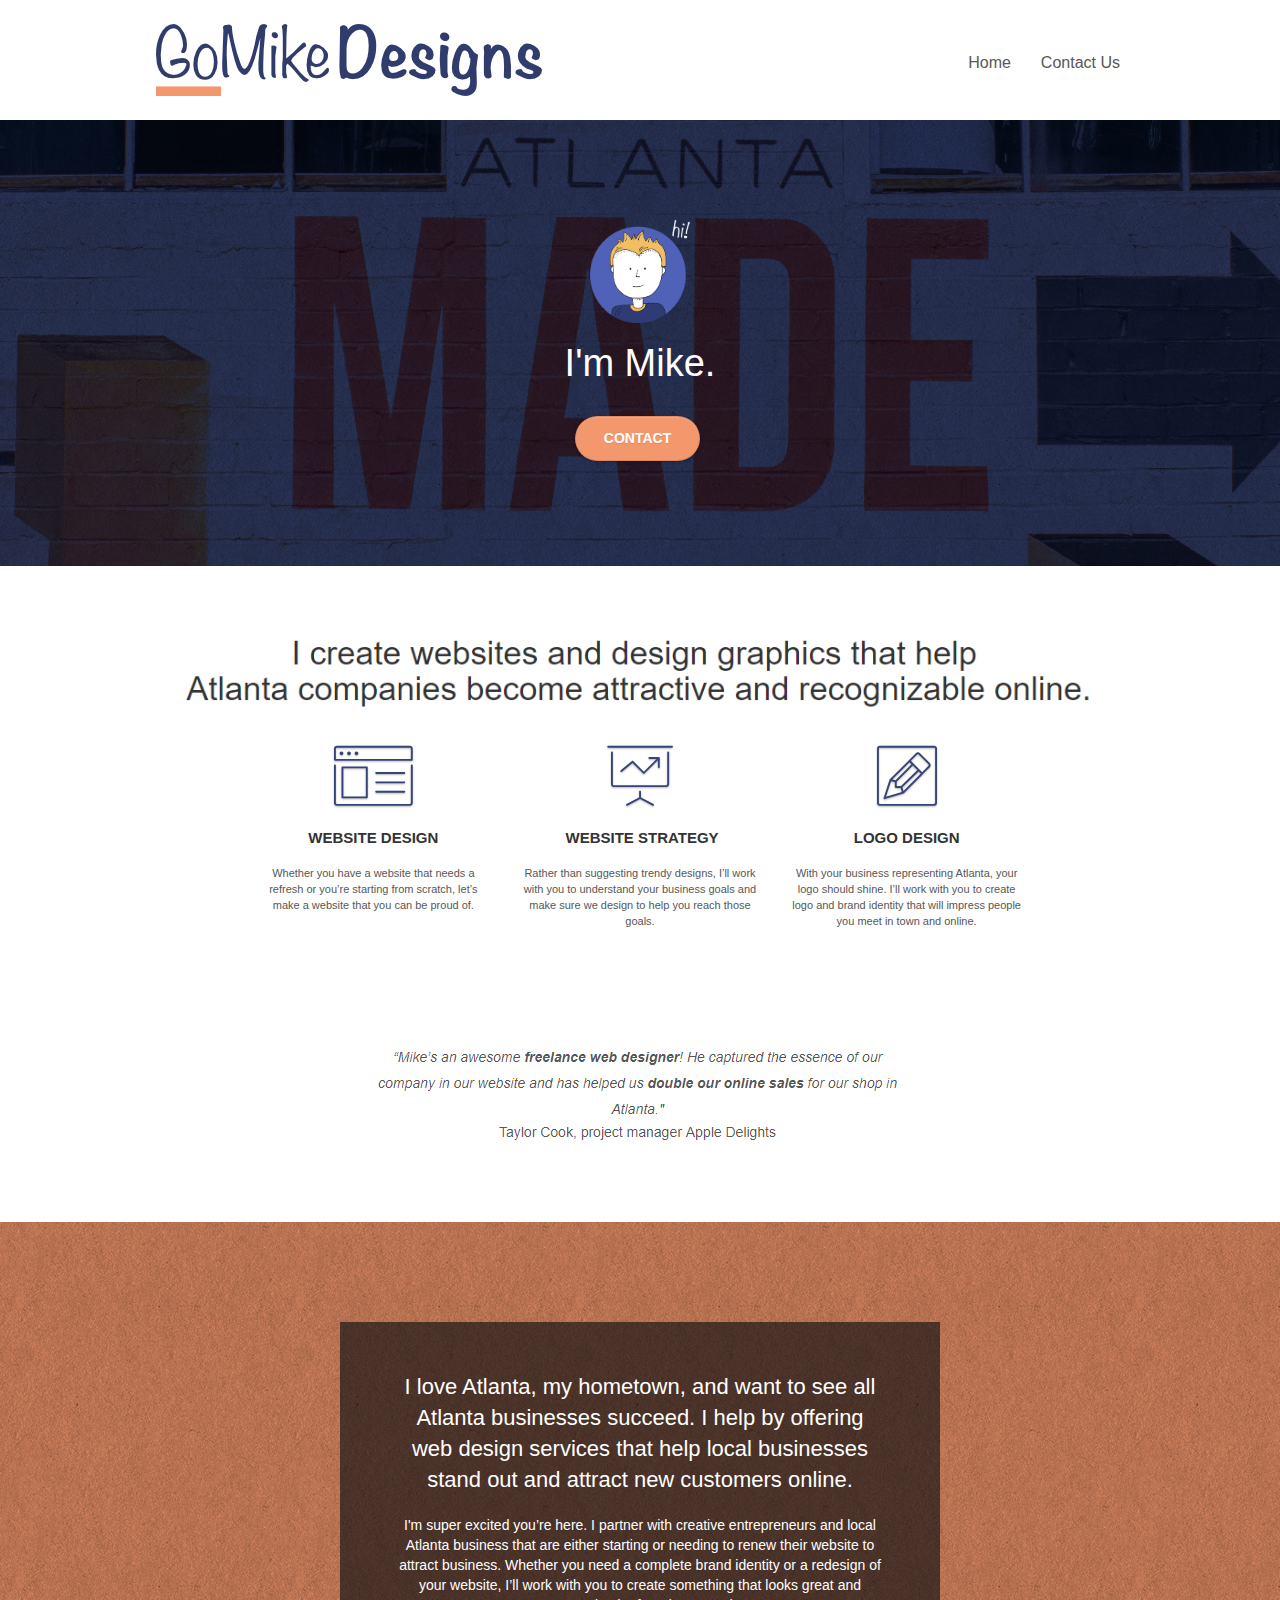
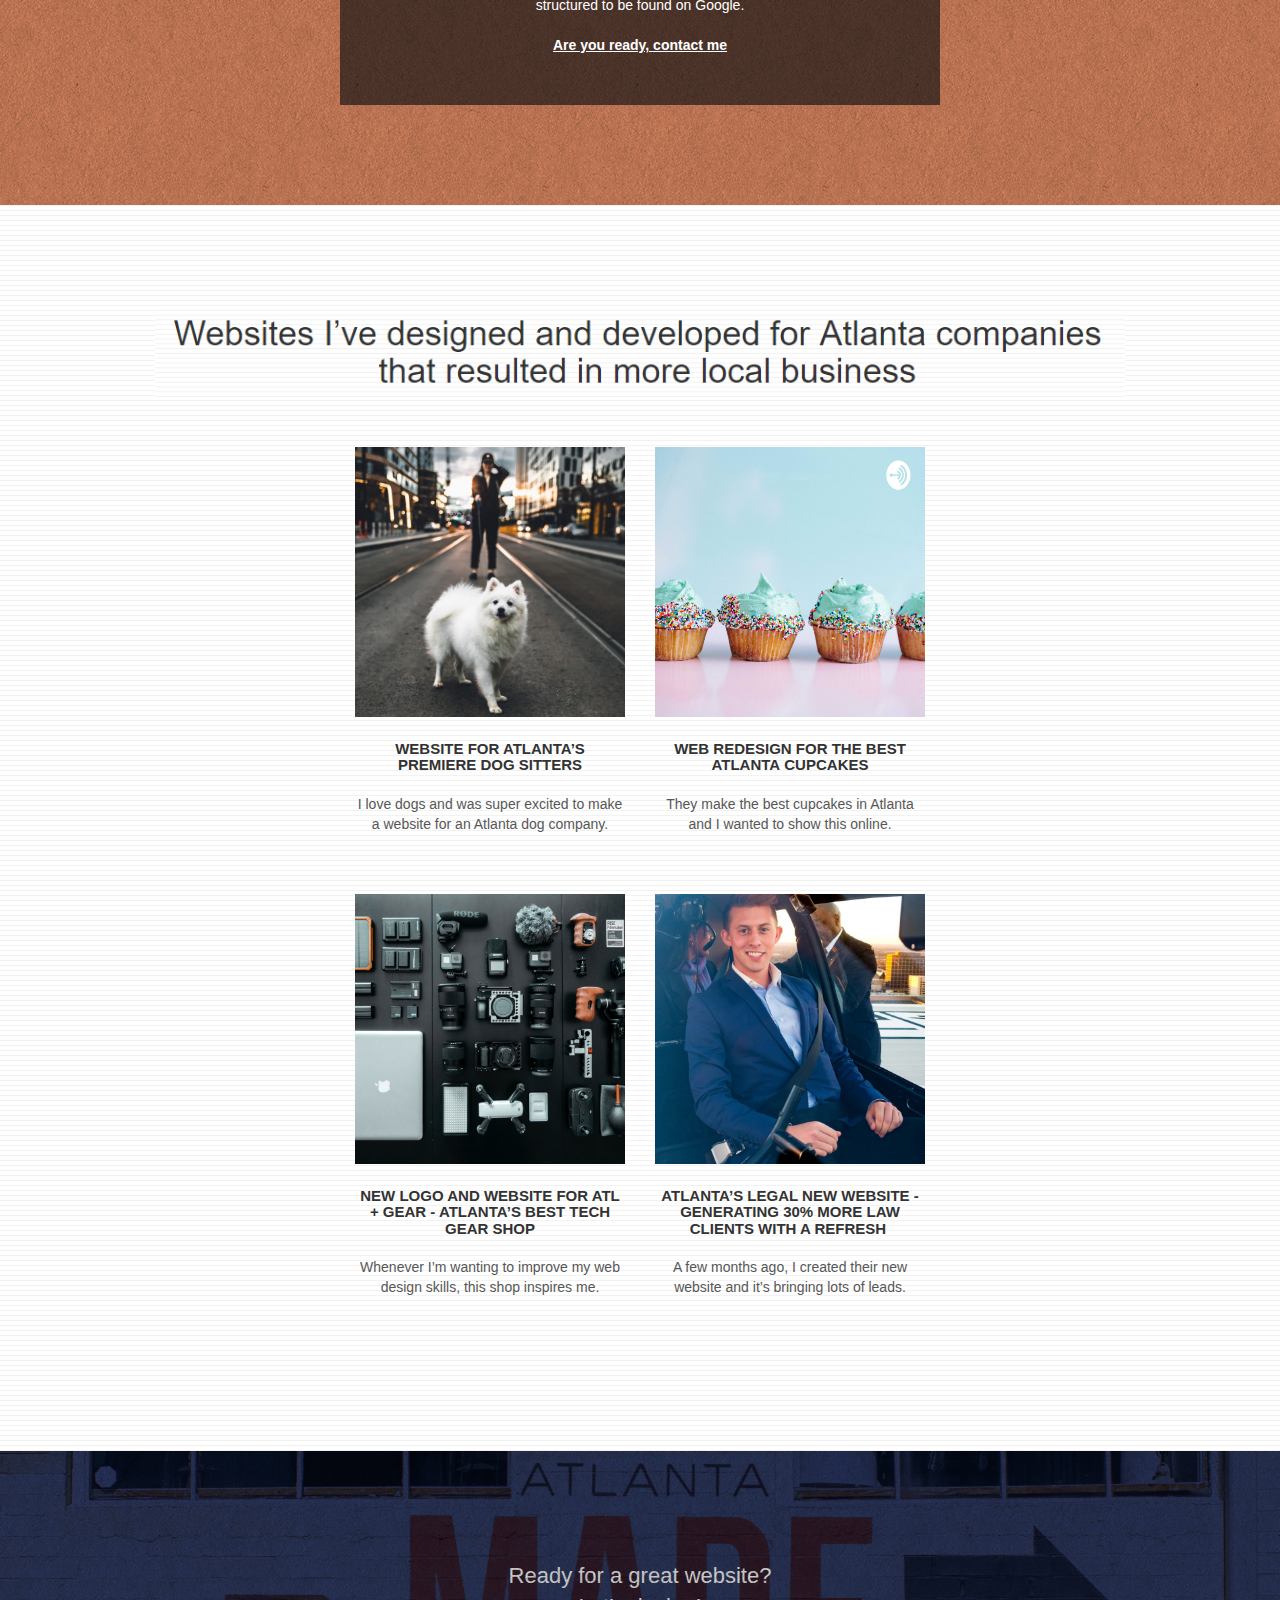
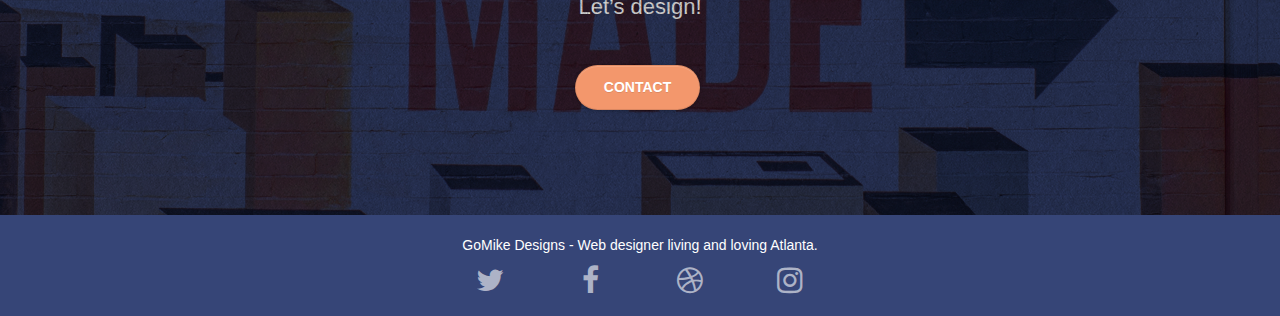
<file: P4 go mike updated 27.12.22/index.html>
<!DOCTYPE html>
<html lang="EN">
  <head>
    <meta charset="utf-8" />
    <meta
      name="keywords"
      content="graphics, web design, atlanta, site, website, designer, strategy, logo, GoMike "
    />
    <meta
      name="description"
      content="I'm Mike and your should hire me to build your website"
    />
    <meta
      name="viewport"
      content="width=device-width, initial-scale=1.0, viewport-fit=cover"
    />
    <link rel="shortcut icon" type="image/png" href="favicon.jpg" />

    <link rel="stylesheet" type="text/css" href="./css/bootstrap.css" />
    <link rel="stylesheet" type="text/css" href="style.css" />
    <link rel="stylesheet" type="text/css" href="./css/font-awesome.css" />
    <link rel="stylesheet" type="text/css" href="./css/et-line.css" />

    <script src="./js/jquery-2.1.0.js"></script>
    <script src="./js/bootstrap.js"></script>
    <script src="./js/blocs.js"></script>
    <script src="./js/jquery.touchSwipe.js"></script>
    <script src="./js/gmaps.js"></script>

    <title>Best web designer Atlanta | GoMike</title>

    <!-- Analytics -->

    <!-- Analytics END -->
  </head>
  <body>
    <!-- Main container -->
    <main class="page-container">
      <!-- bloc-0 -->
      <div class="bloc bgc-white l-bloc" id="bloc-0">
        <div class="container bloc-sm">
          <nav class="navbar row">
            <div class="navbar-header">
              <a class="navbar-brand" href="index.html"
                ><img
                  src="img/atlanta%20web%20design%20logo.png"
                  alt="logo, seo, google, website, internet, web design, design agency"
                  height="40"
              /></a>

              <button
                id="nav-toggle"
                type="button"
                class="ui-navbar-toggle navbar-toggle"
                data-toggle="collapse"
                data-target=".navbar-1"
              >
                <span class="sr-only">Toggle navigation</span
                ><span class="icon-bar"></span><span class="icon-bar"></span
                ><span class="icon-bar"></span>
              </button>
            </div>
            <div class="collapse navbar-collapse navbar-1 special-dropdown-nav">
              <ul class="site-navigation nav navbar-nav">
                <li>
                  <a href="index.html">Home</a>
                </li>
                <li></li>
                <li>
                  <a href="page2.html">Contact Us</a>
                </li>
              </ul>
            </div>
          </nav>
        </div>
      </div>
      <!-- bloc-0 END -->

      <!-- bloc-1-hero -->
      <div
        class="bloc bgc-dark-slate-blue bg-atlanta-20made-20sign d-bloc bg-t-edge bloc-bg-texture texture-paper b-parallax"
        id="bloc-1-hero"
      >
        <div class="container bloc-lg">
          <div class="row tight-width-whitespace">
            <div class="col-sm-12">
              <img
                src="img/atlanta%20web%20designer%20mike.png"
                class="center-block image-resize-mode"
                width="100"
                alt="atlanta web designer mike,seo, google, website, internet, web design, design agency"
              />
              <h1 class="text-center hero-bloc-text tc-white">I'm Mike.</h1>
              <div class="text-center">
                <a
                  href="page2.html"
                  class="btn btn-lg btn-clean btn-rd cta-hero btn-atomic-tangerine"
                  id="cta-hero"
                  >Contact</a
                >
              </div>
            </div>
          </div>
        </div>
      </div>
      <!-- bloc-1-hero END -->

      <!-- bloc-2-services -->
      <div class="bloc bgc-white l-bloc" id="bloc-2-services">
        <div class="container bloc-md">
          <div class="row">
            <div class="col-sm-12 text-center">
              <img
                id="text-img1"
                alt="web agency, web design, logo design, atlanta agency, mike"
                src="img/title.png"
              />
            </div>
          </div>
          <div class="row voffset-lg med-width-whitespace">
            <div class="col-sm-4">
              <div class="text-center">
                <span
                  class="et-icon-browser sm-shadow icon-dark-slate-blue icons icon-lg"
                ></span>
              </div>
              <h1 class="mg-md text-center service-header">Website Design</h1>
              <p class="text-center">
                Whether you have a website that needs a refresh or you&rsquo;re
                starting from scratch, let&rsquo;s make a website that you can
                be proud of.
              </p>
            </div>
            <div class="col-sm-4">
              <div class="text-center">
                <span
                  class="et-icon-presentation sm-shadow icon-dark-slate-blue icons icon-lg"
                ></span>
              </div>
              <h1 class="mg-md text-center service-header">
                &nbsp;Website Strategy
              </h1>
              <p class="text-center">
                Rather than suggesting trendy designs, I&rsquo;ll work with you
                to understand your business goals and make sure we design to
                help you reach those goals.<br />
              </p>
            </div>
            <div class="col-sm-4">
              <div class="text-center">
                <span
                  class="et-icon-edit sm-shadow icon-dark-slate-blue icons icon-lg"
                ></span>
              </div>
              <h1 class="mg-md text-center service-header">Logo Design</h1>
              <p class="text-center">
                With your business representing Atlanta, your logo should shine.
                I&rsquo;ll work with you to create logo and brand identity that
                will impress people you meet in town and online.
              </p>
            </div>
          </div>
          <div class="row voffset-lg voffset">
            <div class="col-xs-12 col-md-8 col-md-offset-2 text-center">
              <img
                id="text-img2"
                alt="web agency, web design, logo design "
                src="img/quote.png"
              />
            </div>
          </div>
        </div>
      </div>
      <!-- bloc-2-services END -->

      <!-- bloc-3-what-i-do -->
      <div
        class="bloc tc-white bgc-atomic-tangerine bloc-bg-texture texture-paper b-parallax bg-atlanta-20made-20sign-20orange d-bloc"
        id="bloc-3-what-i-do"
      >
        <div class="container bloc-lg">
          <div class="row tight-width-whitespace black-background">
            <div class="col-sm-12">
              <h2 class="mg-md text-center tc-white">
                I love Atlanta, my hometown, and want to see all Atlanta
                businesses succeed. I help by offering web design services that
                help local businesses stand out and attract new customers
                online.<br />
              </h2>
              <p class="text-center white">
                I'm super excited you&rsquo;re here. I partner with creative
                entrepreneurs and local Atlanta business that are either
                starting or needing to renew their website to attract business.
                Whether you need a complete brand identity or a redesign of your
                website, I&rsquo;ll work with you to create something that looks
                great and structured to be found on Google.<br /><br /><a
                  class="ltc-white bold-link"
                  href="page2.html"
                  >Are you ready, contact me</a
                ><br />
              </p>
            </div>
          </div>
        </div>
      </div>
      <!-- bloc-3-what-i-do END -->

      <!-- bloc-4-portfolio -->
      <div
        class="bloc bgc-white bg-lines-h2-bg bg-repeat l-bloc"
        id="bloc-4-portfolio"
      >
        <div class="container bloc-lg">
          <div class="row">
            <div class="col-sm-12 text-center">
              <img
                id="text-img3"
                ;
                alt="web agency, web design, logo design "
                src="img/title2.png"
              />
            </div>
          </div>
          <div class="row tight-width-whitespace portfolio-row">
            <div class="col-sm-6">
              <a
                href="#"
                data-lightbox="img/11.jpg"
                data-gallery-id="gallery-1"
                data-caption="Website for Atlanta's Premiere dog salon"
                data-frame="snapshot-lb"
                ><img
                  src="img/11.jpg"
                  class="img-responsive portfolio-thumb"
                  alt="seo, google, website, internet, web design, design agency website for dog salon"
              /></a>
              <h3 class="mg-md text-center">
                Website for Atlanta&rsquo;s premiere Dog Sitters
              </h3>
              <p class="text-center">
                I love dogs and was super excited to make a website for an
                Atlanta dog company.
              </p>
            </div>
            <div class="col-sm-6">
              <a
                href="#"
                data-lightbox="img/2.jpg"
                data-gallery-id="gallery-1"
                data-caption="web redesign for the best cupcakes in Atlanta"
                data-frame="snapshot-lb"
                ><img
                  src="img/2.jpg"
                  class="img-responsive portfolio-thumb"
                  alt="seo, google, website, internet, web design, design agency website for best cupcakes in atlanta"
              /></a>
              <h3 class="mg-md text-center">
                Web redesign for the best Atlanta&nbsp;cupcakes
              </h3>
              <p class="text-center">
                They make the best cupcakes in Atlanta and I wanted to show this
                online.
              </p>
            </div>
          </div>
          <div class="row tight-width-whitespace portfolio-row">
            <div class="col-sm-6">
              <a
                href="#"
                data-lightbox="img/3.bmp"
                data-gallery-id="gallery-1"
                data-caption="New logo and website for Atlanta's best tech gear shop"
                data-frame="snapshot-lb"
                ><img
                  src="img/3.bmp"
                  class="img-responsive portfolio-thumb"
                  alt="3.jpg"
              /></a>
              <h3 class="mg-md text-center">
                New logo and website for Atl + Gear - Atlanta&rsquo;s best tech
                gear shop
              </h3>
              <p class="text-center">
                Whenever I&rsquo;m wanting to improve my web design skills, this
                shop inspires me.
              </p>
            </div>
            <div class="col-sm-6">
              <a
                href="#"
                data-lightbox="img/4.bmp"
                data-gallery-id="gallery-1"
                data-caption="Atlanta's legal website generates 30% more clients after web redesign"
                data-frame="snapshot-lb"
                ><img
                  src="img/4.bmp"
                  class="img-responsive portfolio-thumb"
                  alt="seo, google, website, internet, web design, Atlanta's legal website generates 30% more clients after web redesign"
              /></a>
              <h3 class="mg-md text-center">
                Atlanta&rsquo;s legal new website - Generating 30% more law
                clients with a refresh&nbsp;
              </h3>
              <p class="text-center">
                A few months ago, I created their new website and it&rsquo;s
                bringing lots of leads.
              </p>
            </div>
          </div>
        </div>
      </div>
      <!-- bloc-4-portfolio END -->

      <!-- bloc-5-cta -->
      <div
        class="bloc bgc-dark-slate-blue bg-atlanta-20made-20sign d-bloc bloc-bg-texture texture-paper"
        id="bloc-5-cta"
      >
        <div class="container bloc-lg">
          <div class="row">
            <h2 class="mg-md text-center tc-white">
              Ready for a great website? <br />Let&rsquo;s design!
            </h2>
            <div class="col-sm-12 text-center">
              <a
                href="page2.html"
                class="btn btn-atomic-tangerine btn-clean btn-rd btn-lg cta-hero"
                >Contact</a
              >
            </div>
          </div>
        </div>
      </div>
      <!-- bloc-5-cta END -->

      <!-- Footer - bloc-8 -->
      <footer class="bloc bgc-dark-slate-blue d-bloc" id="bloc-8">
        <div class="container bloc-sm">
          <div class="row">
            <div class="col-sm-12">
              <p class="text-center white">
                GoMike Designs - Web designer living and loving Atlanta.<br />
              </p>
              <div class="row row-no-gutters social">
                <div class="col-sm-3">
                  <div class="text-center">
                    <a class="social" href="index.html" aria-label="twitter"
                      ><span class="fa fa-twitter icon-md"></span
                    ></a>
                  </div>
                </div>
                <div class="col-sm-3">
                  <div class="text-center">
                    <a class="social" href="index.html" aria-label="facebook"
                      ><span class="fa fa-facebook icon-md"></span
                    ></a>
                  </div>
                </div>
                <div class="col-sm-3">
                  <div class="text-center">
                    <a class="social" href="index.html" aria-label="dribbble"
                      ><span class="fa fa-dribbble icon-md"></span
                    ></a>
                  </div>
                </div>
                <div class="col-sm-3">
                  <div class="text-center">
                    <a class="social" href="index.html" aria-label="instagram"
                      ><span class="fa fa-instagram icon-md"></span
                    ></a>
                  </div>
                </div>
              </div>
            </div>
          </div>
        </div>
      </footer>

      <!-- Footer - bloc-8 END -->
    </main>
    <!-- Main container END -->
  </body>
</html>
</file>
<file: P4 go mike updated 27.12.22/style.css>
body {
    margin: 0;
    padding: 0;
    background: #FFF;
    overflow-x: hidden;
    -webkit-font-smoothing: antialiased;
    -moz-osx-font-smoothing: grayscale;
}

a,
button {
    transition: all .3s ease-in-out;
    outline: none !important;
}

a:hover {
    text-decoration: none;
    cursor: pointer;
}

#page-loading-blocs-notifaction {
    position: fixed;
    top: 0;
    bottom: 0;
    width: 100%;
    z-index: 100000;
    background: #FFFFFF url("img/pageload-spinner.gif") no-repeat center center;
}

.bloc {
    width: 100%;
    clear: both;
    background: 50% 50% no-repeat;
    padding: 0 50px;
    -webkit-background-size: cover;
    -moz-background-size: cover;
    -o-background-size: cover;
    background-size: cover;
    position: relative;
}

.bloc .container {
    padding-left: 15px;
    padding-right: 15px;
}

.bloc-lg {
    padding: 100px 50px;
}

.bloc-md {
    padding: 50px;
}

.bloc-sm {
    padding: 20px 50px;
}

.bg-center,
.bg-l-edge,
.bg-r-edge,
.bg-t-edge,
.bg-b-edge,
.bg-tl-edge,
.bg-bl-edge,
.bg-tr-edge,
.bg-br-edge,
.bg-repeat {
    -webkit-background-size: auto !important;
    -moz-background-size: auto !important;
    -o-background-size: auto !important;
    background-size: auto !important;
}

.bg-repeat {
    background: repeat;
}

.bg-t-edge {
    background: top no-repeat;
}

.bloc-bg-texture::before {
    content: "";
    background-size: 2px 2px;
    position: absolute;
    top: 0;
    bottom: 0;
    left: 0;
    right: 0;
}

.texture-paper::before {
    background: url("img/texture-paper.png");
    background-size: 280px 280px;
}

.b-parallax {
    background-attachment: fixed;
}

.d-bloc {
    color: rgba(255, 255, 255, .7);
}

.d-bloc button:hover {
    color: rgba(255, 255, 255, .9);
}

.d-bloc .icon-round,
.d-bloc .icon-square,
.d-bloc .icon-rounded,
.d-bloc .icon-semi-rounded-a,
.d-bloc .icon-semi-rounded-b {
    border-color: rgba(255, 255, 255, .9);
}

.d-bloc .divider-h span {
    border-color: rgba(255, 255, 255, .2);
}

.d-bloc .a-btn,
.d-bloc .navbar a,
.d-bloc .navbar-brand,
.d-bloc a .icon-sm,
.d-bloc a .icon-md,
.d-bloc a .icon-lg,
.d-bloc a .icon-xl,
.d-bloc h1 a,
.d-bloc h2 a,
.d-bloc h3 a,
.d-bloc h4 a,
.d-bloc h5 a,
.d-bloc h6 a,
.d-bloc p a {
    color: rgba(255, 255, 255, .6);
}

.d-bloc .a-btn:hover,
.d-bloc .navbar a:hover,
.d-bloc .navbar-brand:hover,
.d-bloc a:hover .icon-sm,
.d-bloc a:hover .icon-md,
.d-bloc a:hover .icon-lg,
.d-bloc a:hover .icon-xl,
.d-bloc h1 a:hover,
.d-bloc h2 a:hover,
.d-bloc h3 a:hover,
.d-bloc h4 a:hover,
.d-bloc h5 a:hover,
.d-bloc h6 a:hover,
.d-bloc p a:hover {
    color: rgba(255, 255, 255, 1);
}

.d-bloc .navbar-toggle .icon-bar {
    background: rgba(255, 255, 255, 1);
}

.d-bloc .btn-wire,
.d-bloc .btn-wire:hover {
    color: rgba(255, 255, 255, 1);
    border-color: rgba(255, 255, 255, 1);
}

.d-bloc .panel {
    color: rgba(0, 0, 0, .5);
}

.d-bloc .panel button:hover {
    color: rgba(0, 0, 0, .7);
}

.d-bloc .panel icon {
    border-color: rgba(0, 0, 0, .7);
}

.d-bloc .panel .divider-h span {
    border-color: rgba(0, 0, 0, .1);
}

.d-bloc .panel .a-btn {
    color: rgba(0, 0, 0, .6);
}

.d-bloc .panel .a-btn:hover {
    color: rgba(0, 0, 0, 1);
}

.d-bloc .panel .btn-wire,
.d-bloc .panel .btn-wire:hover {
    color: rgba(0, 0, 0, .7);
    border-color: rgba(0, 0, 0, .3);
}

.d-bloc .panel,
.l-bloc {
    color: rgba(0, 0, 0, .5);
}

.d-bloc .panel button:hover,
.l-bloc button:hover {
    color: rgba(0, 0, 0, .7);
}

.l-bloc .icon-round,
.l-bloc .icon-square,
.l-bloc .icon-rounded,
.l-bloc .icon-semi-rounded-a,
.l-bloc .icon-semi-rounded-b {
    border-color: rgba(0, 0, 0, .7);
}

.d-bloc .panel .divider-h span,
.l-bloc .divider-h span {
    border-color: rgba(0, 0, 0, .1);
}

.d-bloc .panel .a-btn,
.l-bloc .a-btn,
.l-bloc .navbar a,
.l-bloc .navbar-brand,
.l-bloc a .icon-sm,
.l-bloc a .icon-md,
.l-bloc a .icon-lg,
.l-bloc a .icon-xl,
.l-bloc h1 a,
.l-bloc h2 a,
.l-bloc h3 a,
.l-bloc h4 a,
.l-bloc h5 a,
.l-bloc h6 a,
.l-bloc p a {
    color: rgba(0, 0, 0, .6);
}

.d-bloc .panel .a-btn:hover,
.l-bloc .a-btn:hover,
.l-bloc .navbar a:hover,
.l-bloc .navbar-brand:hover,
.l-bloc a:hover .icon-sm,
.l-bloc a:hover .icon-md,
.l-bloc a:hover .icon-lg,
.l-bloc a:hover .icon-xl,
.l-bloc h1 a:hover,
.l-bloc h2 a:hover,
.l-bloc h3 a:hover,
.l-bloc h4 a:hover,
.l-bloc h5 a:hover,
.l-bloc h6 a:hover,
.l-bloc p a:hover {
    color: rgba(0, 0, 0, 1);
}

.l-bloc .navbar-toggle .icon-bar {
    color: rgba(0, 0, 0, .6);
}

.d-bloc .panel .btn-wire,
.d-bloc .panel .btn-wire:hover,
.l-bloc .btn-wire,
.l-bloc .btn-wire:hover {
    color: rgba(0, 0, 0, .7);
    border-color: rgba(0, 0, 0, .3);
}

.voffset {
    margin-top: 30px;
}

.voffset-lg {
    margin-top: 80px;
}

.row-no-gutters {
    margin-right: 0;
    margin-left: 0;
}

.row.row-no-gutters>[class^="col-"],
.row.row-no-gutters>[class*=" col-"] {
    padding-right: 0;
    padding-left: 0;
}

#bloc-2-services p {
    font-size: 11px;
}

.navbar {
    margin-bottom: 0;
    z-index: 1;
}

.navbar-brand {
    height: auto;
    padding: 3px 15px;
    font-size: 25px;
    font-weight: normal;
    font-weight: 600;
    line-height: 44px;
}

.navbar-brand img {
    max-height: 200px;
    margin: 0 5px 0 0;
    display: inline;
}

.navbar-brand img[src$=svg] {
    min-width: 100px;
}

.nav-center .navbar-brand img {
    margin: 0;
}

.navbar .nav {
    padding-top: 2px;
    margin-right: -16px;
    float: right;
    z-index: 1;
}

.nav>li {
    float: left;
    margin-top: 4px;
    font-size: 16px;
}

.navbar-nav .open .dropdown-menu>li>a {
    text-align: inherit;
}

.nav>li a:hover,
.nav>li a:focus {
    background: transparent;
}

.navbar-toggle {
    margin: 10px 10px 0 0;
    border: 0px;
}

.navbar-toggle:hover {
    background: transparent !important;
}

.navbar-toggle .icon-bar {
    background-color: rgba(0, 0, 0, .5);
    width: 26px;
}

.nav-invert .navbar .nav {
    float: left;
}

.nav-invert .navbar-header,
.nav-invert .navbar-brand {
    float: right;
    position: relative;
    z-index: 2;
}

@media (min-width: 768px) {
    .site-navigation {
        position: absolute;
        top: 50%;
        right: 20px;
        transform: translate(0, -50%);
        -webkit-transform: translateY(-50%);
    }

    .nav>li .dropdown-menu a,
    .nav>li .dropdown-menu a:hover {
        color: #484848;
    }

    .nav-invert .site-navigation {
        left: 0;
        right: 0;
    }

    .nav-center {
        text-align: center;
    }

    .nav-center .navbar-header {
        width: 100%;
    }

    .nav-center .navbar-header,
    .nav-center .navbar-brand,
    .nav-center .nav>li {
        float: none;
        display: inline-block;
    }

    .nav-center .site-navigation {
        position: relative;
        width: 100%;
        right: 0;
        margin-right: 0px;
        margin-top: 20px;
    }

    .nav-center.mini-nav .navbar-toggle {
        float: none;
        margin: 10px auto 0;
    }
}

.nav>li>.dropdown a {
    background: none !important;
    display: block;
    padding: 14px 15px;
}

nav .caret {
    margin: 0 5px;
}

.dropdown-menu .dropdown-menu {
    top: -8px;
    left: 100%;
}

.dropdown-menu .dropmenu-flow-right {
    top: 100%;
    left: 0;
    margin-left: -1px;
    border-top-left-radius: 0;
    border-top-right-radius: 0;
}

.dropdown-menu .dropdown span {
    border: 4px solid black;
    border-top-color: transparent;
    border-right-color: transparent;
    border-bottom-color: transparent;
    margin: 6px -5px 0 0 !important;
    float: right;
}

.mg-md {
    margin-top: 10px;
    margin-bottom: 20px;
}

.mg-lg {
    margin-top: 10px;
    margin-bottom: 40px;
}

.btn {
    margin: 0 5px 5px 0;
}

.btn.pull-right {
    margin: 0 0 5px 5px;
}

.btn-d,
.btn-d:hover,
.btn-d:focus {
    color: #FFF;
    background: rgba(0, 0, 0, .3);
}

button {
    outline: none !important;
}

.btn-rd {
    border-radius: 40px;
}

.btn-clean {
    border: 1px solid rgba(0, 0, 0, .08);
    border-bottom-color: rgba(0, 0, 0, .1);
    text-shadow: 0 1px 0 rgba(0, 0, 1, .1);
    box-shadow: 0 1px 3px rgba(0, 0, 1, .25), inset 0 1px 0 0 rgba(255, 255, 255, .15);
}

.icon-md {
    font-size: 30px !important;
}

.icon-lg {
    font-size: 60px !important;
}

.sm-shadow {
    text-shadow: 0 1px 2px rgba(0, 0, 0, .3);
}

.panel-sq,
.panel-sq .panel-heading,
.panel-sq .panel-footer {
    border-radius: 0;
}

.panel-rd {
    border-radius: 30px;
}

.panel-rd .panel-heading {
    border-radius: 29px 29px 0 0;
}

.panel-rd .panel-footer {
    border-radius: 0 0 29px 29px;
}

.form-control {
    border-color: rgba(0, 0, 0, .1);
    box-shadow: none;
}

.scrollToTop {
    width: 40px;
    height: 40px;
    position: fixed;
    bottom: 20px;
    right: 20px;
    opacity: 0;
    z-index: 500;
    transition: all .3s ease-in-out;
}

.scrollToTop span {
    margin-top: 6px;
}

.showScrollTop {
    font-size: 14px;
    opacity: 1;
}

a[data-lightbox] {
    position: relative;
    display: block;
    text-align: center;
}

a[data-lightbox]:hover::before {
    content: "+";
    font-family: "HelveticaNeue-Light", "Helvetica Neue Light", "Helvetica Neue", Helvetica, Arial;
    font-size: 32px;
    width: 50px;
    height: 50px;
    margin-left: -25px;
    border-radius: 50%;
    background: rgba(0, 0, 0, .6);
    color: #FFF;
    font-weight: 100;
    z-index: 1;
    position: absolute;
    top: 50%;
    transform: translateY(-50%);
    -webkit-transform: translateY(-50%);
}

a[data-lightbox]:hover img {
    opacity: 0.6;
    -webkit-animation-fill-mode: none;
    animation-fill-mode: none;
}

#lightbox-modal {
    display: flex;
    align-items: center;
}

#lightbox-modal .modal-dialog {
    width: 90%;
    max-width: 900px;
    margin: 0 auto 0;
}

#lightbox-modal .modal-dialog img {
    max-height: 90vh;
    margin: 0 auto;
}

.lightbox-caption {
    padding: 20px;
    color: #FFF;
    background: rgba(0, 0, 0, .5);
    position: absolute;
    left: 15px;
    right: 15px;
    bottom: 5px;
}

.close-lightbox {
    color: #FFF;
    font-size: 30px;
    position: absolute;
    top: 20px;
    right: 20px;
    z-index: 20;
    background: rgba(0, 0, 0, .5);
    border: none;
    line-height: 30px;
    padding: 0 9px 5px;
    opacity: 0.3;
}

.close-lightbox:hover,
.next-lightbox:hover,
.prev-lightbox:hover {
    opacity: 1.0;
    color: #FFF;
}

.next-lightbox,
.prev-lightbox {
    font-size: 20px;
    color: rgba(255, 255, 255, .9);
    background: rgba(0, 0, 0, .5);
    transition: all .2s ease-in-out;
    position: absolute;
    top: 45%;
    z-index: 1;
    opacity: 0.4;
}

.next-lightbox {
    padding: 6px 8px 1px 13px;
    right: 25px;
}

.prev-lightbox {
    padding: 6px 13px 1px 10px;
    left: 25px;
}

.snapshot-lb .modal-body {
    padding-bottom: 45px;
}

.snapshot-lb .lightbox-caption {
    padding: 0;
    color: rgba(0, 0, 0, .5);
    background: none;
}

h1,
h2,
h3,
h4,
h5,
h6,
p,
label,
.btn,
a {
    font-family: "helvetica";
    font-weight: 400;
    color: #575757 !important;
}

.container {
    max-width: 1000px;
}



.hero-bloc-text {
    font-size: 38px;
}

.hero-bloc-text-sub {
    font-size: 36px;
}

.statement-bloc-text {
    line-height: 26px;
    font-style: italic;
    font-size: 20px;
    text-align: center;
    font-weight: lighter;
    max-width: 520px;
    margin: auto auto auto auto;
}

p {
    font-size: 14px;
}

.tight-width-whitespace {
    max-width: 600px;
    margin: auto auto auto auto;
}

.h1 {
    font-size: 20px;
    font-family: "Open Sans";
}

.cta-hero {
    margin-top: 22px;
    color: #FFFFFF !important;
    text-transform: uppercase;
    padding: 12px 28px 12px 28px;
    font-size: 1.0em;
    font-weight: 700;
}

.social {
    max-width: 400px;
    margin: auto auto auto auto;
}

h2 {
    font-size: 22px;
    line-height: 1.4em;
}

h3 {
    font-size: 15px;
    text-transform: uppercase;
    font-weight: 700;
    color: #333333 !important;
}

.med-width-whitespace {
    max-width: 800px;
    margin: auto auto auto auto;
    box-shadow: 0px 0px 0px #000000;
}

h1 {
    color: #333333 !important;
}

h4 {
    color: #333333 !important;
}

.icons {
    margin-bottom: 14px;
    margin-top: 24px;
}

.white {
    color: #FFFFFF !important;
}

.portfolio-thumb {
    margin-bottom: 24px;
}

.portfolio-row {
    margin-bottom: 44px;
    margin-top: 50px;
}

.avatar {
    box-shadow: 0px 4px 9px rgba(0, 0, 0, 0.3);
}

.black-background {
    background-color: rgba(35, 31, 32, 0.7);
    padding: 40px 40px 40px 40px;
}

.bold-link {
    font-weight: 900;
    text-decoration: underline !important;
}

.service-header {
    font-size: 15px;
    font-weight: 700;
    text-transform: uppercase;
}

.bgc-white {
    background-color: #FFFFFF;
}

.bgc-dark-slate-blue {
    background-color: #364577;
}

.bgc-atomic-tangerine {
    background-color: #F3976C;
}

.tc-white {
    color: #fff !important;
}

.btn-atomic-tangerine {
    background: #F3976C;
    color: #FFFFFF !important;
}

.btn-atomic-tangerine:hover {
    background: #c27956 !important;
    color: #FFFFFF !important;
}

.ltc-white {
    color: #FFFFFF !important;
}

.ltc-white:hover {
    color: #cccccc !important;
}

.ltc-atomic-tangerine {
    color: #F3976C !important;
}

.ltc-atomic-tangerine:hover {
    color: #c27956 !important;
}

.icon-dark-slate-blue {
    color: #364577 !important;
    border-color: #364577 !important;
}

.bg-dots-bg {
    background-image: url("img/dots-bg.png");
}

.bg-lines-h2-bg {
    background-image: url("img/lines-h2-bg.png");
}

.bg-atlanta-20made-20sign {
    background-image: url("img/atlanta%20made%20sign.jpg");
}

.bg-atlanta-20made-20sign-20orange {
    background-image: url("img/atlanta%20made%20sign%20orange.jpg");
}

@media (max-width: 1024px) {
    .bloc {
        padding-left: 20px;
        padding-right: 20px;
    }

    .bloc.full-width-bloc,
    .bloc-tile-2.full-width-bloc .container,
    .bloc-tile-3.full-width-bloc .container,
    .bloc-tile-4.full-width-bloc .container {
        padding-left: 0;
        padding-right: 0;
    }
}

@media (max-width: 992px) and (min-width: 768px) {
    .navbar .nav {
        max-width: 80%
    }

    .nav-center.navbar .nav {
        max-width: 100%
    }
}

@media only screen and (min-width: 768px) and (max-width: 1024px) and (orientation: landscape) {
    .b-parallax {
        background-attachment: scroll;
    }
}

@media only screen and (min-width: 1024px) and (max-width: 1366px) and (-webkit-min-device-pixel-ratio: 1.5) {
    .b-parallax {
        background-attachment: scroll;
    }
}

@media (max-width: 991px) {
    .container {
        width: 100%;
    }

    .b-parallax {
        background-attachment: scroll;
    }

    .page-container,
    #hero-bloc {
        overflow-x: hidden;
        position: relative;
    }

    /*.bloc {
        padding: env(safe-area-inset-right) 20px env(safe-area-inset-left) 20px;

    }*/

    .bloc-group,
    .bloc-group .bloc {
        display: block;
        width: 100%;
    }

    .bloc-fill-screen .fill-bloc-top-edge,
    .bloc-fill-screen .fill-bloc-bottom-edge {
        padding: 0 20px;
        /*padding-left: constant(safe-area-inset-left);
        padding-right: constant(safe-area-inset-right);*/
    }
}


@media (max-width: 767px) {
    .page-container {
        overflow-x: hidden;
        position: relative;
    }

    h1,
    h2,
    h3,
    h4,
    h5,
    h6,
    p,
    #disqus_thread {
        padding-left: 10px !important;
        padding-right: 10px !important;
    }

    .b-parallax {
        background-attachment: scroll;
    }

    .navbar .nav {
        padding-top: 0;
        border-top: 1px solid rgba(0, 0, 0, .2);
        float: none !important;
    }

    .navbar.row {
        margin-left: 0;
        margin-right: 0;
    }

    .site-navigation {
        position: inherit;
        transform: none;
        -webkit-transform: none;
        -ms-transform: none;
    }

    .nav>li {
        margin-top: 0;
        border-bottom: 1px solid rgba(0, 0, 0, .1);
        background: rgba(0, 0, 0, .05);
        text-align: left;
        padding-left: 15px;
        width: 100%;
    }

    .nav>li:hover {
        background: rgba(0, 0, 0, .08);
    }

    .dropdown .dropdown a .caret {
        float: none;
        margin: 5px 0 0 10px !important;
        border: 4px solid black;
        border-bottom-color: transparent;
        border-right-color: transparent;
        border-left-color: transparent;
    }

    #hero-bloc .navbar .nav {
        background: rgba(0, 0, 0, .8);
    }

    #hero-bloc .navbar .nav a {
        color: rgba(255, 255, 255, .6);
    }

    .hero {
        padding: 50px 0;
    }

    .hero-nav {
        left: -1px;
        right: -1px;
    }

    .navbar-collapse {
        padding: 0;
        overflow-x: hidden;
        -webkit-box-shadow: none;
        box-shadow: none;
    }

    .navbar-brand img {
        max-height: 40px;
        width: auto;
    }

    .nav-invert .navbar-header {
        float: none;
        width: 100%;
    }

    .nav-invert .navbar-toggle {
        float: left;
        margin-left: 10px;
    }

    .bloc {
        padding-left: 0;
        padding-right: 0;
    }

    .bloc-xxl,
    .bloc-xl,
    .bloc-lg {
        padding: 40px 0;
    }

    .bloc-sm,
    .bloc-md {
        padding-left: 0;
        padding-right: 0;
    }

    .bloc-tile-2 .container,
    .bloc-tile-3 .container,
    .bloc-tile-4 .container,
    .bloc-fill-screen .fill-bloc-top-edge,
    .bloc-fill-screen .fill-bloc-bottom-edge {
        padding-left: 0;
        padding-right: 0;
    }

    .a-block {
        padding: 0 10px;
    }

    .btn-dwn {
        display: none;
    }

    .voffset {
        margin-top: 5px;
    }

    .voffset-md {
        margin-top: 20px;
    }

    .voffset-lg {
        margin-top: 30px;
    }

    form {
        padding: 5px;
    }

    .close-lightbox {
        display: inline-block;
    }

    .blocsapp-device-iphone5 {
        background-size: 216px 425px;
        padding-top: 60px;
        width: 216px;
        height: 425px;
    }

    .blocsapp-device-iphone5 img {
        width: 180px;
        height: 320px;
    }
}

@media (max-width: 400px) {
    .bloc {
        padding-left: 0;
        padding-right: 0;
    }
}

@media (max-width: 767px) {
    .bloc-mob-center-text {
        text-align: center;
    }
}
</file>
<file: P4 go mike updated 27.12.22/css/et-line.css>
@font-face {
    font-family: et-line;
    src: url(../fonts/et-line.eot);
    src: url(../fonts/et-line.eot?#iefix) format('embedded-opentype'), url(../fonts/et-line.woff) format('woff'), url(../fonts/et-line.ttf) format('truetype'), url(../fonts/et-line.svg#et-line) format('svg');
    font-weight: 400;
    font-style: normal
}

.et-icon-adjustments,
.et-icon-alarmclock,
.et-icon-anchor,
.et-icon-aperture,
.et-icon-attachment,
.et-icon-bargraph,
.et-icon-basket,
.et-icon-beaker,
.et-icon-bike,
.et-icon-book-open,
.et-icon-briefcase,
.et-icon-browser,
.et-icon-calendar,
.et-icon-camera,
.et-icon-caution,
.et-icon-chat,
.et-icon-circle-compass,
.et-icon-clipboard,
.et-icon-clock,
.et-icon-cloud,
.et-icon-compass,
.et-icon-desktop,
.et-icon-dial,
.et-icon-document,
.et-icon-documents,
.et-icon-download,
.et-icon-dribbble,
.et-icon-edit,
.et-icon-envelope,
.et-icon-expand,
.et-icon-facebook,
.et-icon-flag,
.et-icon-focus,
.et-icon-gears,
.et-icon-genius,
.et-icon-gift,
.et-icon-global,
.et-icon-globe,
.et-icon-googleplus,
.et-icon-grid,
.et-icon-happy,
.et-icon-hazardous,
.et-icon-heart,
.et-icon-hotairballoon,
.et-icon-hourglass,
.et-icon-key,
.et-icon-laptop,
.et-icon-layers,
.et-icon-lifesaver,
.et-icon-lightbulb,
.et-icon-linegraph,
.et-icon-linkedin,
.et-icon-lock,
.et-icon-magnifying-glass,
.et-icon-map,
.et-icon-map-pin,
.et-icon-megaphone,
.et-icon-mic,
.et-icon-mobile,
.et-icon-newspaper,
.et-icon-notebook,
.et-icon-paintbrush,
.et-icon-paperclip,
.et-icon-pencil,
.et-icon-phone,
.et-icon-picture,
.et-icon-pictures,
.et-icon-piechart,
.et-icon-presentation,
.et-icon-pricetags,
.et-icon-printer,
.et-icon-profile-female,
.et-icon-profile-male,
.et-icon-puzzle,
.et-icon-quote,
.et-icon-recycle,
.et-icon-refresh,
.et-icon-ribbon,
.et-icon-rss,
.et-icon-sad,
.et-icon-scissors,
.et-icon-scope,
.et-icon-search,
.et-icon-shield,
.et-icon-speedometer,
.et-icon-strategy,
.et-icon-streetsign,
.et-icon-tablet,
.et-icon-target,
.et-icon-telescope,
.et-icon-toolbox,
.et-icon-tools,
.et-icon-tools-2,
.et-icon-trophy,
.et-icon-tumblr,
.et-icon-twitter,
.et-icon-upload,
.et-icon-video,
.et-icon-wallet,
.et-icon-wine {
    font-family: et-line;
    speak: none;
    font-style: normal;
    font-weight: 400;
    font-variant: normal;
    text-transform: none;
    line-height: 1;
    -webkit-font-smoothing: antialiased;
    -moz-osx-font-smoothing: grayscale;
    display: inline-block
}

.et-icon-mobile:before {
    content: "\e000"
}

.et-icon-laptop:before {
    content: "\e001"
}

.et-icon-desktop:before {
    content: "\e002"
}

.et-icon-tablet:before {
    content: "\e003"
}

.et-icon-phone:before {
    content: "\e004"
}

.et-icon-document:before {
    content: "\e005"
}

.et-icon-documents:before {
    content: "\e006"
}

.et-icon-search:before {
    content: "\e007"
}

.et-icon-clipboard:before {
    content: "\e008"
}

.et-icon-newspaper:before {
    content: "\e009"
}

.et-icon-notebook:before {
    content: "\e00a"
}

.et-icon-book-open:before {
    content: "\e00b"
}

.et-icon-browser:before {
    content: "\e00c"
}

.et-icon-calendar:before {
    content: "\e00d"
}

.et-icon-presentation:before {
    content: "\e00e"
}

.et-icon-picture:before {
    content: "\e00f"
}

.et-icon-pictures:before {
    content: "\e010"
}

.et-icon-video:before {
    content: "\e011"
}

.et-icon-camera:before {
    content: "\e012"
}

.et-icon-printer:before {
    content: "\e013"
}

.et-icon-toolbox:before {
    content: "\e014"
}

.et-icon-briefcase:before {
    content: "\e015"
}

.et-icon-wallet:before {
    content: "\e016"
}

.et-icon-gift:before {
    content: "\e017"
}

.et-icon-bargraph:before {
    content: "\e018"
}

.et-icon-grid:before {
    content: "\e019"
}

.et-icon-expand:before {
    content: "\e01a"
}

.et-icon-focus:before {
    content: "\e01b"
}

.et-icon-edit:before {
    content: "\e01c"
}

.et-icon-adjustments:before {
    content: "\e01d"
}

.et-icon-ribbon:before {
    content: "\e01e"
}

.et-icon-hourglass:before {
    content: "\e01f"
}

.et-icon-lock:before {
    content: "\e020"
}

.et-icon-megaphone:before {
    content: "\e021"
}

.et-icon-shield:before {
    content: "\e022"
}

.et-icon-trophy:before {
    content: "\e023"
}

.et-icon-flag:before {
    content: "\e024"
}

.et-icon-map:before {
    content: "\e025"
}

.et-icon-puzzle:before {
    content: "\e026"
}

.et-icon-basket:before {
    content: "\e027"
}

.et-icon-envelope:before {
    content: "\e028"
}

.et-icon-streetsign:before {
    content: "\e029"
}

.et-icon-telescope:before {
    content: "\e02a"
}

.et-icon-gears:before {
    content: "\e02b"
}

.et-icon-key:before {
    content: "\e02c"
}

.et-icon-paperclip:before {
    content: "\e02d"
}

.et-icon-attachment:before {
    content: "\e02e"
}

.et-icon-pricetags:before {
    content: "\e02f"
}

.et-icon-lightbulb:before {
    content: "\e030"
}

.et-icon-layers:before {
    content: "\e031"
}

.et-icon-pencil:before {
    content: "\e032"
}

.et-icon-tools:before {
    content: "\e033"
}

.et-icon-tools-2:before {
    content: "\e034"
}

.et-icon-scissors:before {
    content: "\e035"
}

.et-icon-paintbrush:before {
    content: "\e036"
}

.et-icon-magnifying-glass:before {
    content: "\e037"
}

.et-icon-circle-compass:before {
    content: "\e038"
}

.et-icon-linegraph:before {
    content: "\e039"
}

.et-icon-mic:before {
    content: "\e03a"
}

.et-icon-strategy:before {
    content: "\e03b"
}

.et-icon-beaker:before {
    content: "\e03c"
}

.et-icon-caution:before {
    content: "\e03d"
}

.et-icon-recycle:before {
    content: "\e03e"
}

.et-icon-anchor:before {
    content: "\e03f"
}

.et-icon-profile-male:before {
    content: "\e040"
}

.et-icon-profile-female:before {
    content: "\e041"
}

.et-icon-bike:before {
    content: "\e042"
}

.et-icon-wine:before {
    content: "\e043"
}

.et-icon-hotairballoon:before {
    content: "\e044"
}

.et-icon-globe:before {
    content: "\e045"
}

.et-icon-genius:before {
    content: "\e046"
}

.et-icon-map-pin:before {
    content: "\e047"
}

.et-icon-dial:before {
    content: "\e048"
}

.et-icon-chat:before {
    content: "\e049"
}

.et-icon-heart:before {
    content: "\e04a"
}

.et-icon-cloud:before {
    content: "\e04b"
}

.et-icon-upload:before {
    content: "\e04c"
}

.et-icon-download:before {
    content: "\e04d"
}

.et-icon-target:before {
    content: "\e04e"
}

.et-icon-hazardous:before {
    content: "\e04f"
}

.et-icon-piechart:before {
    content: "\e050"
}

.et-icon-speedometer:before {
    content: "\e051"
}

.et-icon-global:before {
    content: "\e052"
}

.et-icon-compass:before {
    content: "\e053"
}

.et-icon-lifesaver:before {
    content: "\e054"
}

.et-icon-clock:before {
    content: "\e055"
}

.et-icon-aperture:before {
    content: "\e056"
}

.et-icon-quote:before {
    content: "\e057"
}

.et-icon-scope:before {
    content: "\e058"
}

.et-icon-alarmclock:before {
    content: "\e059"
}

.et-icon-refresh:before {
    content: "\e05a"
}

.et-icon-happy:before {
    content: "\e05b"
}

.et-icon-sad:before {
    content: "\e05c"
}

.et-icon-facebook:before {
    content: "\e05d"
}

.et-icon-twitter:before {
    content: "\e05e"
}

.et-icon-googleplus:before {
    content: "\e05f"
}

.et-icon-rss:before {
    content: "\e060"
}

.et-icon-tumblr:before {
    content: "\e061"
}

.et-icon-linkedin:before {
    content: "\e062"
}

.et-icon-dribbble:before {
    content: "\e063"
}
</file>
